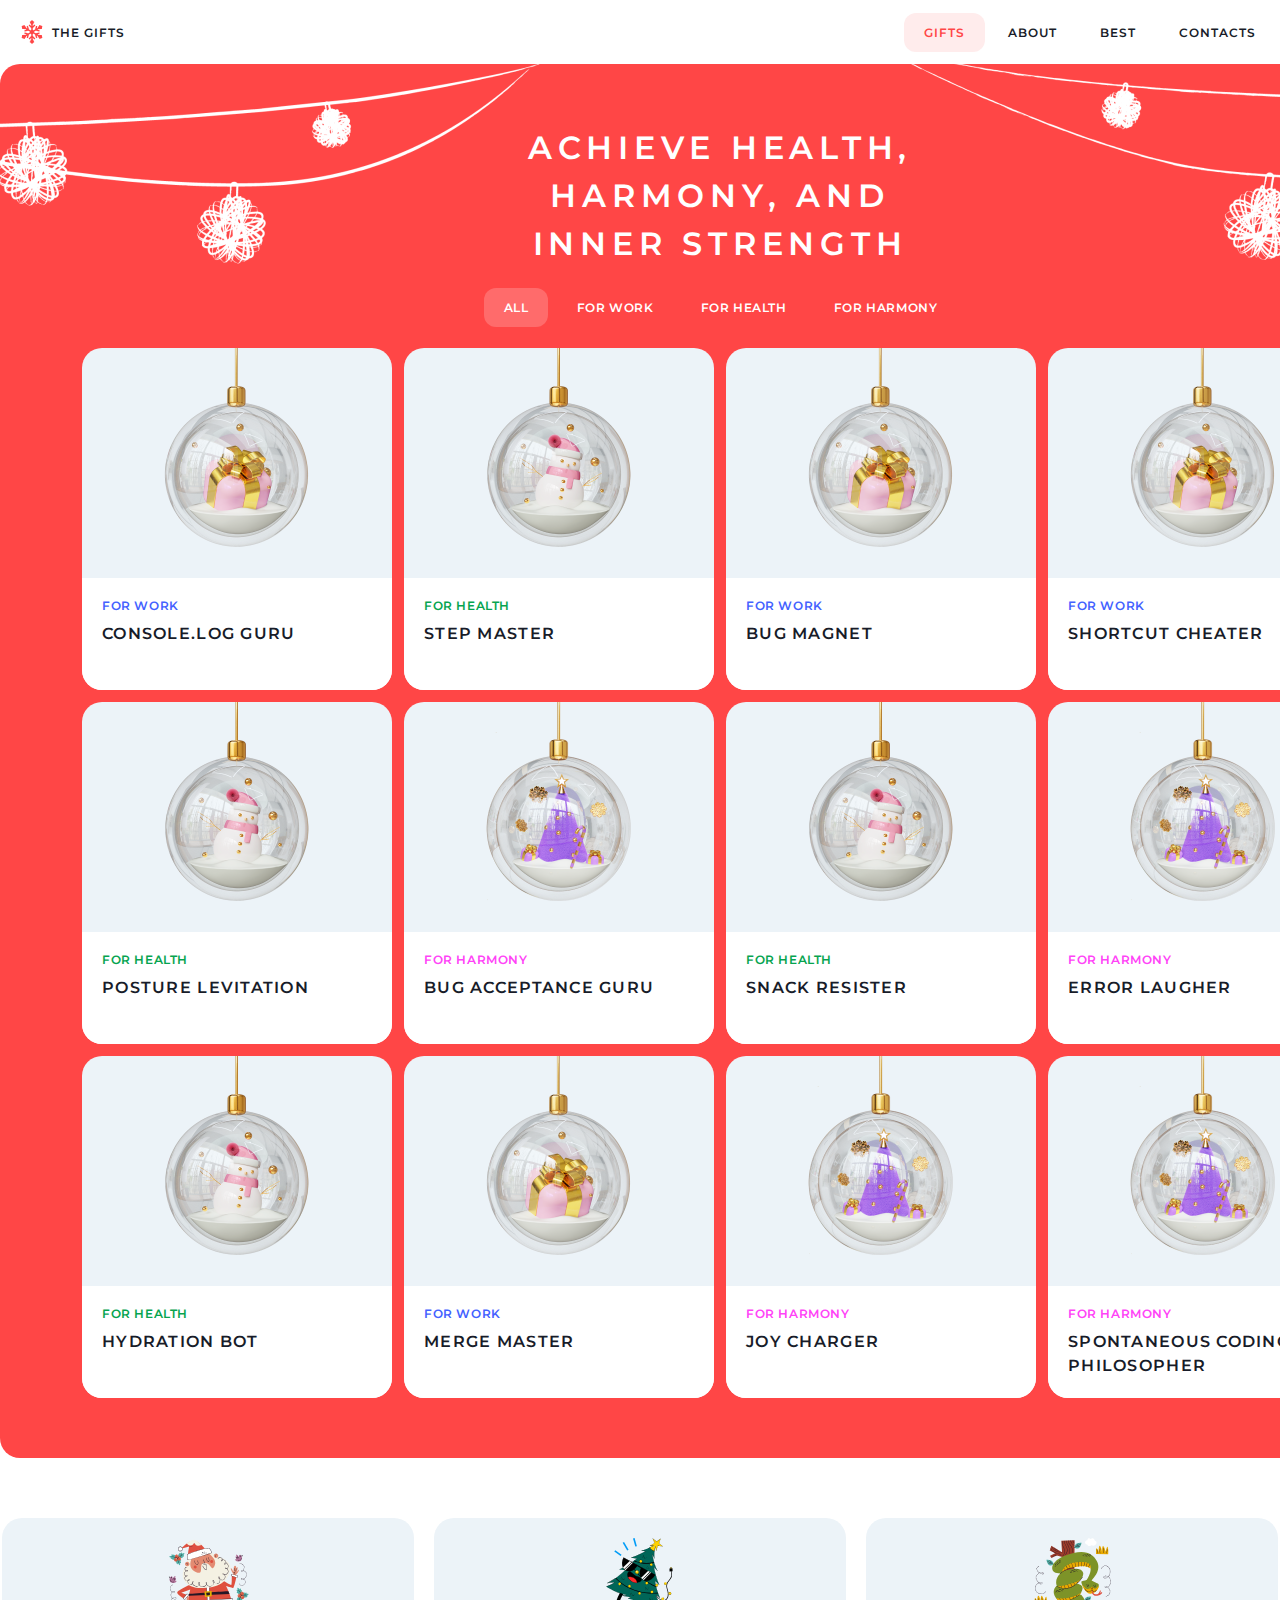
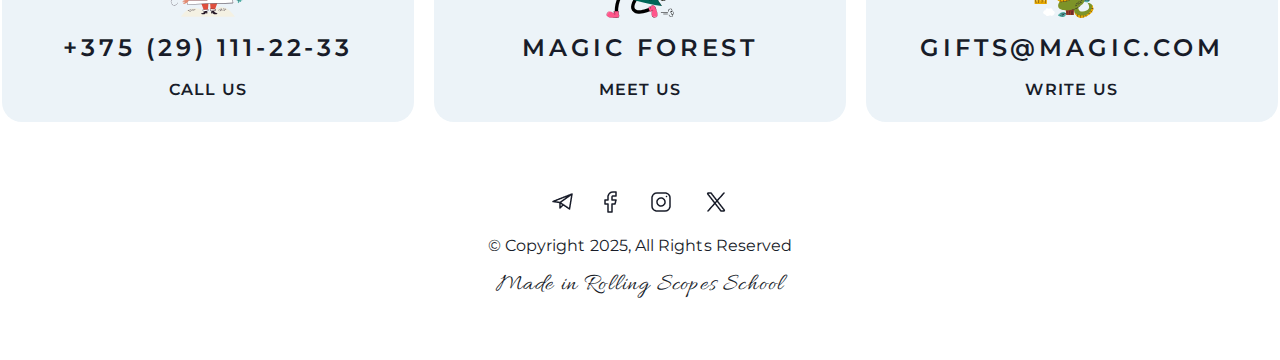
<file: gifts.html>
<!DOCTYPE html>
<html lang="en">
<head>
    <meta charset="UTF-8">
    <meta name="viewport" content="width=device-width, initial-scale=1.0">
    <title>Gifts</title>
    <link rel ="stylesheet" href="gifts.css">
    <link rel="icon" type="image/x-icon" href="./images/favicon.ico">
</head>
<body>
<header class="container">
    <div class="logo" onclick="location.href='#';" style="cursor: pointer;">
        <img src="images/snowflake.png" alt="snowflake">
        <a href="index.html">THE GIFTS</a>
    </div>
    <nav class="header_nav">
        <ul class='header_list'>
            <li><a class="header_active_link" id="link" href="gifts.html">GIFTS</a></li>
            <li><a class="header_link" href="index.html#about">ABOUT</a></li>
            <li><a class="header_link" href="index.html#best">BEST</a></li>
            <li><a class="header_link" href="#footer2">CONTACTS</a></li>
        </ul>
    </nav>
</header>
<section class="gifts-section2" id="about">
    <div>
        <div><h1>Achieve health, harmony, and inner strength</h1></div>
        <div class="all_gifts_list">
            <ul>
                <li><a class="menu_active" href="#">All</a></li>
                <li><a class="menu" href="#work">for work</a></li>
                <li><a class="menu" href="#health">for health</a></li>
                <li><a class="menu" href="#harmony">for harmony</a></li>
            </ul>
        </div>
            <div class="gifts">
                <a class="gifts-link" href="#SOMEGIFTS">
                    <div class="gifts_box">
                        <div class="gifts_image" >
                            <img src="images/gift3.png" alt="gifts">
                        </div>
                        <div class="text_block">
                            <div class="gifts_text1">
                                <h2 id="work1">For work</h2>
                            </div>
                            <div class="gifts_text2">
                                <h3>Console.log Guru</h3>
                            </div>
                        </div>
                    </div>
                </a>
                <a class="gifts-link" href="#SOMEGIFTS">
                    <div class="gifts_box">
                        <div class="gifts_image">
                            <img src="images/snowmangift.png" alt="gifts">
                        </div>
                        <div class="text_block">
                            <div class="gifts_text1">
                                <h2 id="health1">For health</h2>
                            </div>
                            <div class="gifts_text2">
                                <h3>Step Master</h3>
                            </div>
                        </div>
                    </div>
                </a>
                <a class="gifts-link" href="#SOMEGIFTS">
                    <div class="gifts_box">
                        <div class="gifts_image">
                            <img src="images/gift3.png" alt="gifts">
                        </div>
                        <div class="text_block">
                            <div class="gifts_text1">
                                <h2 id="work2">For work</h2>
                            </div>
                            <div class="gifts_text2">
                                <h3>Bug Magnet</h3>
                            </div>
                        </div>
                    </div>
                </a>
                <a class="gifts-link" href="#SOMEGIFTS">
                    <div class="gifts_box">
                        <div class="gifts_image">
                            <img src="images/gift3.png" alt="gifts">
                        </div>
                        <div class="text_block">
                            <div class="gifts_text1">
                                <h2 id="work3">For work</h2>
                            </div>
                            <div class="gifts_text2">
                                <h3>Shortcut Cheater</h3>
                            </div>
                        </div>
                    </div>
                </a>
                <a class="gifts-link" href="#SOMEGIFTS">
                    <div class="gifts_box">
                        <div class="gifts_image">
                            <img src="images/snowmangift.png" alt="gifts">
                        </div>
                        <div class="text_block">
                            <div class="gifts_text1">
                                <h2 id="health2">For health</h2>
                            </div>
                            <div class="gifts_text2">
                                <h3>Posture Levitation</h3>
                            </div>
                        </div>
                    </div>
                </a>
                <a class="gifts-link" href="#SOMEGIFTS">
                    <div class="gifts_box">
                        <div class="gifts_image">
                            <img src="images/elka.png" alt="gifts">
                        </div>
                        <div class="text_block">
                            <div class="gifts_text1">
                                <h2 id="harmony1">For harmony</h2>
                            </div>
                            <div class="gifts_text2">
                                <h3>Bug Acceptance Guru</h3>
                            </div>
                        </div>
                    </div>
                </a>
                <a class="gifts-link" href="#SOMEGIFTS">
                    <div class="gifts_box">
                        <div class="gifts_image">
                            <img src="images/snowmangift.png" alt="gifts">
                        </div>
                        <div class="text_block">
                            <div class="gifts_text1">
                                <h2 id="health3">For health</h2>
                            </div>
                            <div class="gifts_text2">
                                <h3>Snack Resister</h3>
                            </div>
                        </div>
                    </div>
                </a>
                <a class="gifts-link" href="#SOMEGIFTS">
                    <div class="gifts_box">
                        <div class="gifts_image">
                            <img src="images/elka.png" alt="gifts">
                        </div>
                        <div class="text_block">
                            <div class="gifts_text1">
                                <h2 id="harmony2">For harmony</h2>
                            </div>
                            <div class="gifts_text2">
                                <h3>Error Laugher</h3>
                            </div>
                        </div>
                    </div>
                </a>
                <a class="gifts-link" href="#SOMEGIFTS">
                    <div class="gifts_box">
                        <div class="gifts_image">
                            <img src="images/snowmangift.png" alt="gifts">
                        </div>
                        <div class="text_block">
                            <div class="gifts_text1">
                                <h2 id="health4">For health</h2>
                            </div>
                            <div class="gifts_text2">
                                <h3>Hydration Bot</h3>
                            </div>
                        </div>
                    </div>
                </a>
                <a class="gifts-link" href="#SOMEGIFTS">
                    <div class="gifts_box">
                        <div class="gifts_image">
                            <img src="images/gift3.png" alt="gifts">
                        </div>
                        <div class="text_block">
                            <div class="gifts_text1">
                                <h2 id="work4">For work</h2>
                            </div>
                            <div class="gifts_text2">
                                <h3>Merge Master</h3>
                            </div>
                        </div>
                    </div>
                </a>
                <a class="gifts-link" href="#SOMEGIFTS">
                    <div class="gifts_box">
                        <div class="gifts_image">
                            <img src="images/elka.png" alt="gifts">
                        </div>
                        <div class="text_block">
                            <div class="gifts_text1">
                                <h2 id="harmony3">For harmony</h2>
                            </div>
                            <div class="gifts_text2">
                                <h3>Joy Charger</h3>
                            </div>
                        </div>
                    </div>
                </a>
                <a class="gifts-link" href="#SOMEGIFTS">
                    <div class="gifts_box">
                        <div class="gifts_image">
                            <img src="images/elka.png" alt="gifts">
                        </div>
                        <div class="text_block">
                            <div class="gifts_text1">
                                <h2 id="harmony4">For harmony</h2>
                            </div>
                            <div class="gifts_text2">
                                <h3>Spontaneous Coding Philosopher</h3>
                            </div>
                        </div>
                    </div>
                </a>







        </div>
    </div>
</section>
<footer class="footer">
    <div class="footer_section" id="footer2">
        <div class="footer_area">
            <div class="footer_types" id="contacts">
                <a class="footer_type" href="tel:+375291112233">
                    <img class="footer_img" src="images/santa-claus.svg" alt="santa-claus">
                    <div class="contact">+375 (29) 111-22-33</div>
                    <h2 class="footer_text">CALL US</h2>
                </a>
                <a class="footer_type" href="https://yandex.by/maps/?ll=30.878663%2C52.420763&mode=whatshere&whatshere%5Bpoint%5D=30.971170%2C52.411377&whatshere%5Bzoom%5D=17&z=12">
                    <img class="footer_img" src="images/christmas-tree.svg" alt="christmas-tree">
                    <div class="contact">MAGIC FOREST</div>
                    <h2 class="footer_text">MEET US</h2>
                </a>
                <a class="footer_type" href="mailto:GIFTS@MAGIC.COM">
                    <img class="footer_img" src="images/snake.svg" alt="snake">
                    <div class="contact">GIFTS@MAGIC.COM</div>
                    <h2 class="footer_text">WRITE US</h2>
                </a>
            </div>
            <div class="footer_lover">
                <div class="socials">
                    <a class="telegram" href="#"><img src="images/telega.png" alt="telegram"></a>
                    <a class="facebook" href="#"><img src="images/facebook.png" alt="facebook"></a>
                    <a class="instagram" href="#"><img src="images/insta.png" alt="instagram"></a>
                    <a class="twitter" href="#"><img src="images/twitter.png" alt="twitter"></a>
                </div>
                <p class="copyright">© Copyright 2025, All Rights Reserved</p>
                <a class="rs_school" href="https://rs.school/" target="_blank">Made in Rolling Scopes
                    School</a>
            </div>
        </div>
    </div>
</footer>
</file>
<file: gifts.css>
@import url('https://fonts.googleapis.com/css2?family=Allura&family=Montserrat:ital,wght@0,100..900;1,100..900&display=swap');
a {
    text-decoration: none;
}
img {
    max-width: 100%;
}
.wrapper {
    background-color: #ff4646;
    border-radius: 20px;

}
html {
    scroll-behavior: smooth;

}

.container {
    font-size: 12px;
    margin: auto;
    width: 1276px;
    height: 64px;
    /*border: black 1px solid;*/
    position: relative;
    z-index: 3;
    background-color: #FFFFFF;
    display: flex;
    justify-content: space-between;
    align-items: center;
}
.logo {
    top: 8px;
    right: 20px;
    bottom: 8px;
    left: 20px;
    gap: 8px;
    width: 141px;
    height: 40px;
    display: flex;
    justify-content: center;
    /*border: black 1px solid;*/
    align-items: center;
}
.logo  a {
    font-size: 12px;
    font-weight: 600;
    color: #181C29;
}
.header_nav {
    float: right;
    width: 376px;
    height: 40px;
    font-weight: 600;
    max-width: 100%;
    top: 8px;
    right: 20px;
    bottom: 12px;
    left: 20px;
    gap: 12px;
    display: flex;
    align-items: center;


}
.header_nav ul {
    width: 100%;
    list-style: none;
    display: flex;
    justify-content: space-around;
}
.header_nav ul li  {
    display: inline-block;
}
.header_nav ul li a {
    color: #181C29;
    transition: 0.5s
}
.header_link {
    padding: 12px 20px;
    border-radius: 12px;
}
.header_link:hover {
    color: #ff4646;
    background: rgba(255, 70, 70, 0.1);
    transition: 0.5s
}
.header_active_link {
    /*pointer-events: none;*/
    padding: 12px 20px;
    border-radius: 12px;
    color: #ff4646;
    background-color: rgba(255, 70, 70, 0.1);
    pointer-events: none;
}
#link {
    color: #ff4646;
}


body {

    font-family: 'montserrat', serif;
    position: relative;
    letter-spacing: 1px;
    color: inherit;
    width: 100%;
    max-width: 1440px;
    margin: 0 auto;
    box-sizing: border-box;


}
.gifts-section2 {
    width: 1440px;
    height: 1394px;
    border-radius: 20px;
    background-color: #ff4646;
    background-image: url("images/bg-garland.png");
    background-repeat:no-repeat ;
    display: flex;
    justify-content: center;
    align-items: center;
    gap: 12px;



}
.gifts-section2 h1 {
    font-weight: 600;
    font-size: 32px;
    line-height: 48px;
    letter-spacing: 0.18em;
    align-items: center;
    color: #FFFFFF;
    width: 426px;
    height: 144px;
    text-transform: uppercase;
    justify-content: center;
    display: flex;
    margin: auto;
    text-align: center;
    gap: 20px;

}

.all_gifts_list ul {

    height: 40px;
    width: 474px;
    gap: 8px;
    display: flex;
    flex-direction: row;
    text-align: center;
    font-size: 12px;
    line-height: 16px;
    letter-spacing: 0.05em;
    font-weight: 600;
    color: #FFFFFF;
    margin: 20px auto auto auto;
    text-transform: uppercase;
    justify-content: space-around;
    align-items: center;
    transition: 0.5s ease-in-out;
    text-decoration: none;

}
.menu {
    border-radius: 12px;
    transition: 0.5s ease-in-out;
    padding: 12px 19px;
    color: white;
}
.menu:hover {
    background: #FFFFFF33;
    color: #ffffff;

}
.menu_active {
    background: #FFFFFF33;
    pointer-events: none;
    width: 65px;
    height: 40px;
    border-radius: 12px;
    /*border: black 1px solid;*/
    padding: 12px 20px;
    color: white;
}
.gifts {
    width: 1276px;
    height: 1050px;
    gap: 12px;
    display: flex;
    flex-wrap: wrap;
    margin-top: 20px; /* Добавляем отступ сверху */

}
.gifts-section2 > div {
    width: 1276px;
    height: 1274px;
}
.gifts_box {
    width: 310px;
    height: 342px;
    border-radius: 20px;
    background-color: #ECF3F8;
}
.text_block {
    width: 310px;
    height: 112px;
    border-bottom-right-radius: 20px;
    border-bottom-left-radius: 20px;
    background-color: #FFFFFF;
    padding: 20px;
    gap: 8px;

}
.gifts_text1 {
    text-transform: uppercase;
    font-size: 12px;
    line-height: 16px;
    font-weight: 600;
    letter-spacing: 0.05em;
}
.gifts_text2 {
    text-transform: uppercase;
    font-size: 16px;
    line-height: 24px;
    font-weight: 600;
    letter-spacing: 0.08em;
    color: #181C29;
    margin-top: 8px;
}

#work1, #work2, #work3, #work4 {
    color: #4361FF;
}
#health1, #health2, #health3, #health4 {
    color:#06A44F;
}
#harmony1, #harmony2, #harmony3, #harmony4 {
    color: #FF43F7;
}
.gifts-link:hover .gifts_text2 {
    color: #FF4646;
    transition: 0.5s
}


.footer_section {
    width: 1276px;
    height: 376px;
    max-width: 1276px;
    gap: 60px;
    /*border: black 1px solid;*/
    display: flex;
    justify-content: center;
    /*align-items: center;*/
    flex-wrap: wrap;
    margin: 60px auto;
}
.footer_types {
    width: 1276px;
    height: 204px;
    gap: 20px;
    display: flex;
    justify-content: center;
    align-items: center;


}
.footer_type {
    width: 417px;
    height: 204px;
    border-radius: 20px;
    padding: 20px;
    gap: 12px;
    display: flex;
    flex-wrap: wrap;
    background-color: #ECF3F8;
    justify-content: center;
    align-items: center;
    flex-direction: column;
    margin: auto;
    text-align: center;
    color: #181C29;
}
.contact {
    font-size: 24px;
    font-weight: 600;
    letter-spacing: 0.16em;
    line-height: 36px;
    text-transform: uppercase;
}
.footer_text {
    font-size: 16px;
    font-weight: 600;
    letter-spacing: 0.08em;
    line-height: 24px;
    text-transform: uppercase;

}

.footer_lover {
    gap: 12px;
    display: flex;
    flex-direction: column;
    text-align: center;
    margin: 60px auto;
    justify-content: center;
    align-items: center;

}
.socials {
    width: 196px;
    height: 40px;
    gap: 12px;
    /*border: #181C29 1px solid;*/
    display: flex;
    justify-content: space-around;
    align-items: center;
}

.copyright {
    font-size: 16px;
    font-weight: 400;
    line-height: 24px;
    color: #181C29;
    align-items: center;
    letter-spacing: 0.004em;
}
.rs_school {
    font-family: 'Allura', serif;
    font-size: 24px;
    font-weight: 400;
    letter-spacing: 0.05em;
    color: #181C29;

}
.footer_type:hover {
    color: #FF4646;
    transition: 0.5s
    /*filter: brightness(1.03);*/
}
.socials img {
    transition: 0.5s ease-in-out;
}
.socials img:hover {
    filter: invert(31%) sepia(99%) saturate(750%) hue-rotate(355deg) brightness(95%) contrast(105%);
}
.rs_school:hover {
    color: #FF4646;
    transition: 0.5s

}
/*--------------------------------------------------------------------------------------------------*/







* {
    padding: 0;
    margin: 0;
    border: none;
}

*,
*::before,
*::after {
    box-sizing: border-box;
}

/* Links */

a, a:link, a:visited  {
    text-decoration: none;
}

a:hover  {
    text-decoration: none;
}

/* Common */

aside, nav, footer, header, section, main {
    display: block;
}

h1, h2, h3, h4, h5, h6, p {
    font-size: inherit;
    font-weight: inherit;
}

ul, ul li {
    list-style: none;
}

img {
    vertical-align: top;
}

img, svg {
    max-width: 100%;
    height: auto;
}

address {
    font-style: normal;
}
</file>
